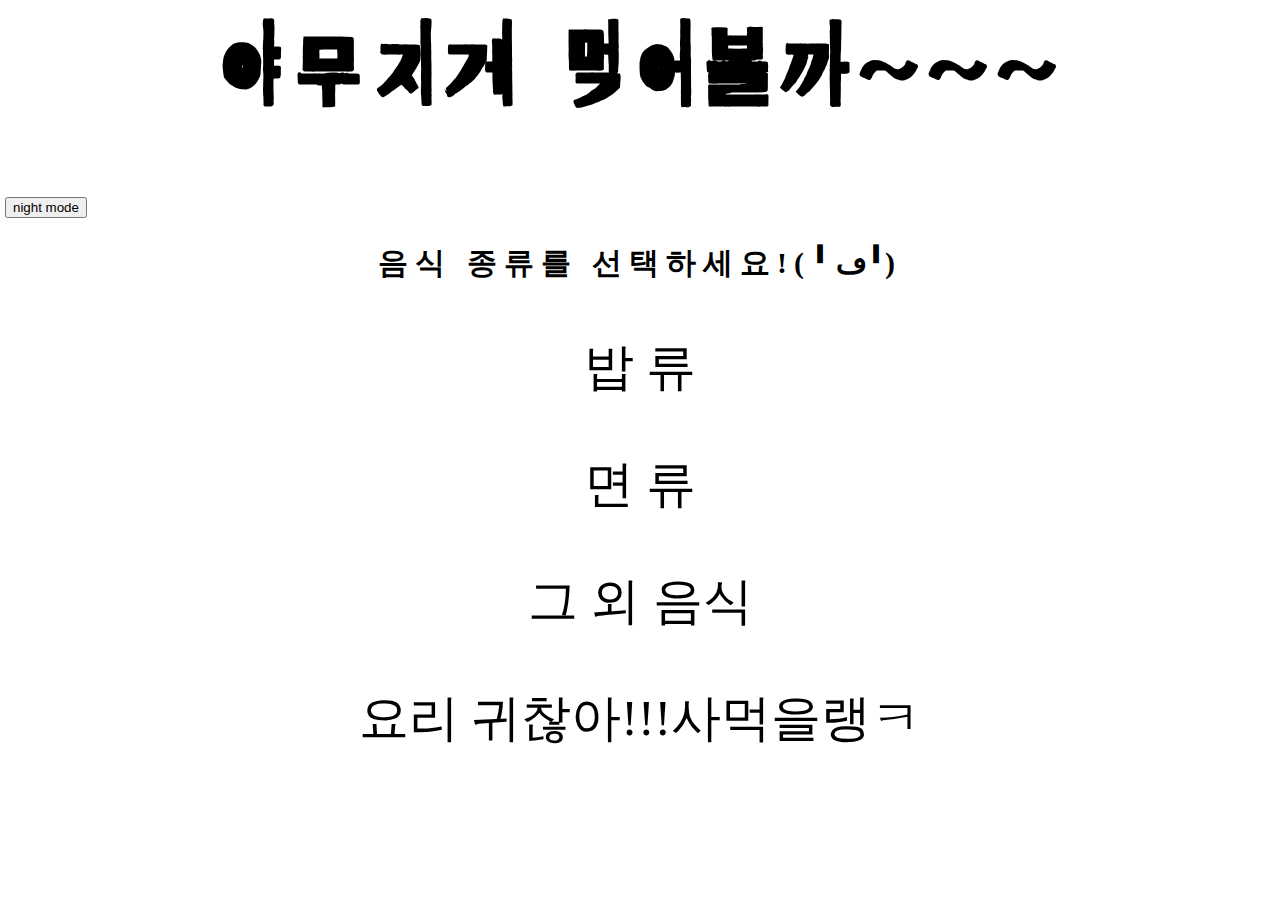
<file: index.html>
<html>
  <head>
    <title> (◍•ᴗ•◍)♡ ✧*。hello~ </title>
    <meta charset="utf-8">
    <link rel ="stylesheet" href="style.css" />
  </head>
  <body>
    <h1><a class="theme" href="index.html">야무지게 먹어볼까~~~</a></h1>
    <input type="button" value="night mode" onclick="change_mode(this)">
    <p></p>
    <script>
    function change_mode(obj) {
      if (obj.value === "night mode") {
        obj.value = "day mode";
        change_night_mode();
      } else {
        obj.value = "night mode";
        change_day_mode();
      }
    }
    function change_night_mode() {
      var items = document.getElementsByClassName("theme");

      for (var i = 0; i < items.length; i++) {
        items[i].style.color = "white";
      }

    document.querySelector("body").style.backgroundColor = "#5b6184"
  }

    function change_day_mode() {
      var items = document.getElementsByClassName("theme");

      for (var i = 0; i < items.length; i++) {
        items[i].style.color = "black";
    }

    document.querySelector("body").style.backgroundColor = "white";
  }
  </script>
    <h2 class="theme">음식 종류를 선택하세요!(╹ڡ╹)</h2>
    <div id="main">
      <p><a class="theme" href="밥.html">밥 류</a></p>
      <p><a class="theme" href="면.html">면 류</a></p>
      <p><a class="theme" href="그외.html">그 외 음식</a></p>
      <p><a class="theme" href="추천.html">요리 귀찮아!!!사먹을랭ㅋ</a></p>
    </div>
  </body>
  <style>
    @import url('https://fonts.googleapis.com/css2?family=Cute+Font&family=Kirang+Haerang&display=swap');
  </style>
</file>
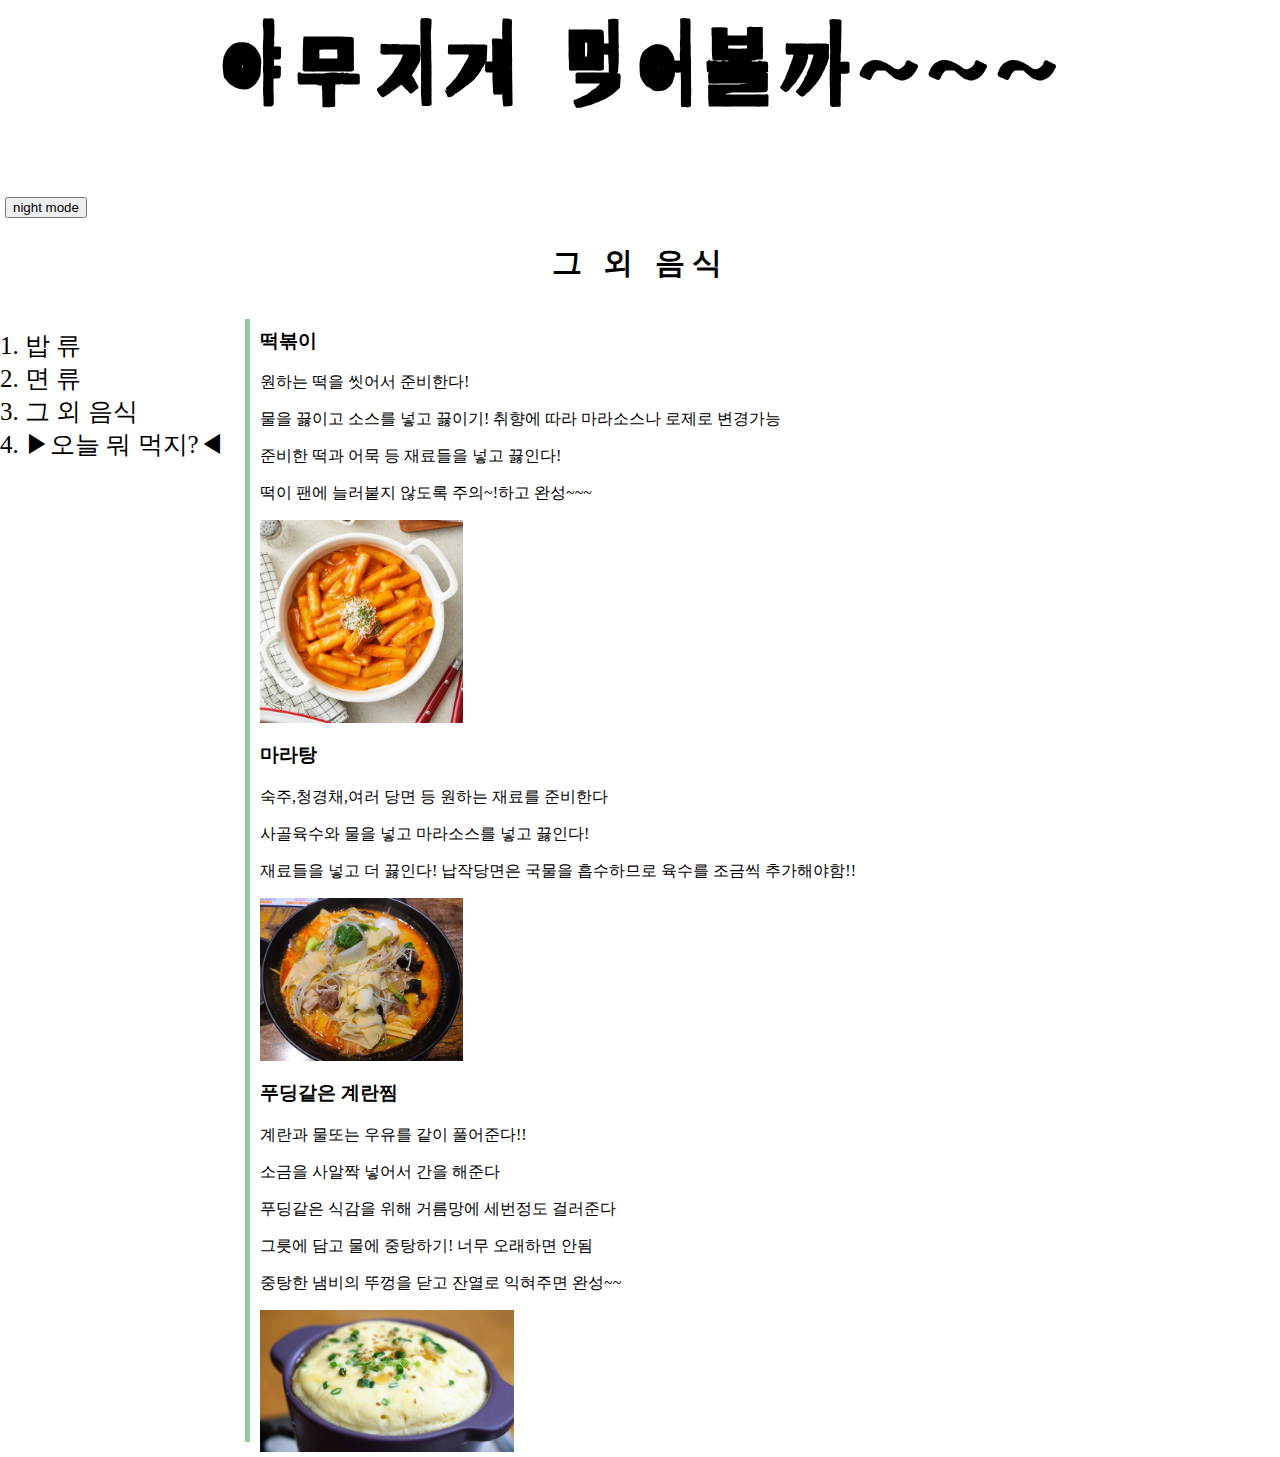
<file: 그외.html>
<html>
  <head>
    <title>♡마쉿당~✧*。</title>
    <meta charset="utf-8">
    <link rel ="stylesheet" href="style.css" />
  </head>
  <body>
    <body>
      <h1><a class="theme" href="index.html">야무지게 먹어볼까~~~</a></h1>
      <input type="button" value="night mode" onclick="change_mode(this)">
      <p></p>
      <script>
      function change_mode(obj) {
        if (obj.value === "night mode") {
          obj.value = "day mode";
          change_night_mode();
        } else {
          obj.value = "night mode";
          change_day_mode();
        }
      }
      function change_night_mode() {
        var items = document.getElementsByClassName("theme");

        for (var i = 0; i < items.length; i++) {
          items[i].style.color = "white";
        }

      document.querySelector("body").style.backgroundColor = "#5b6184"
    }

      function change_day_mode() {
        var items = document.getElementsByClassName("theme");

        for (var i = 0; i < items.length; i++) {
          items[i].style.color = "black";
      }

      document.querySelector("body").style.backgroundColor = "white";
    }
    </script>
    <h2 class="theme"> 그 외 음식 </h2>
      <div id="grid">
        <ol class="theme">
        <li><a class="theme" href="밥.html">밥 류</a></li>
        <li><a class="theme" href="면.html">면 류</a></li>
        <li><a class="theme" href="그외.html">그 외 음식</a></li>
        <li><a class="theme" href="추천.html">▶오늘 뭐 먹지?◀</a></li>
        </ol>
        <div class="theme" id="article">
      <h3>떡볶이</h3>
      <p>원하는 떡을 씻어서 준비한다!</p>
      <p>물을 끓이고 소스를 넣고 끓이기! 취향에 따라 마라소스나 로제로 변경가능</p>
      <p>준비한 떡과 어묵 등 재료들을 넣고 끓인다!</p>
      <p>떡이 팬에 늘러붙지 않도록 주의~!하고 완성~~~</p>
      <img src="떡볶이.jpg" width="20%">
      <p> </p>
      <h3>마라탕</h3>
      <p>숙주,청경채,여러 당면 등 원하는 재료를 준비한다</p>
      <p>사골육수와 물을 넣고 마라소스를 넣고 끓인다!</p>
      <p>재료들을 넣고 더 끓인다! 납작당면은 국물을 흡수하므로 육수를 조금씩 추가해야함!!</p>
      <img src="마라탕.png" width="20%">
      <p> </p>
      <h3>푸딩같은 계란찜</h3>
      <p>계란과 물또는 우유를 같이 풀어준다!!</p>
      <p>소금을 사알짝 넣어서 간을 해준다</p>
      <p>푸딩같은 식감을 위해 거름망에 세번정도 걸러준다</p>
      <p>그릇에 담고 물에 중탕하기! 너무 오래하면 안됨</p>
      <p>중탕한 냄비의 뚜껑을 닫고 잔열로 익혀주면 완성~~</p>
      <img src="계란찜.jpg" width="25%">
    </div>
   </div>
  </body>
</html>
<style>
  @import url('https://fonts.googleapis.com/css2?family=Cute+Font&family=Kirang+Haerang&display=swap');
</style>
</file>
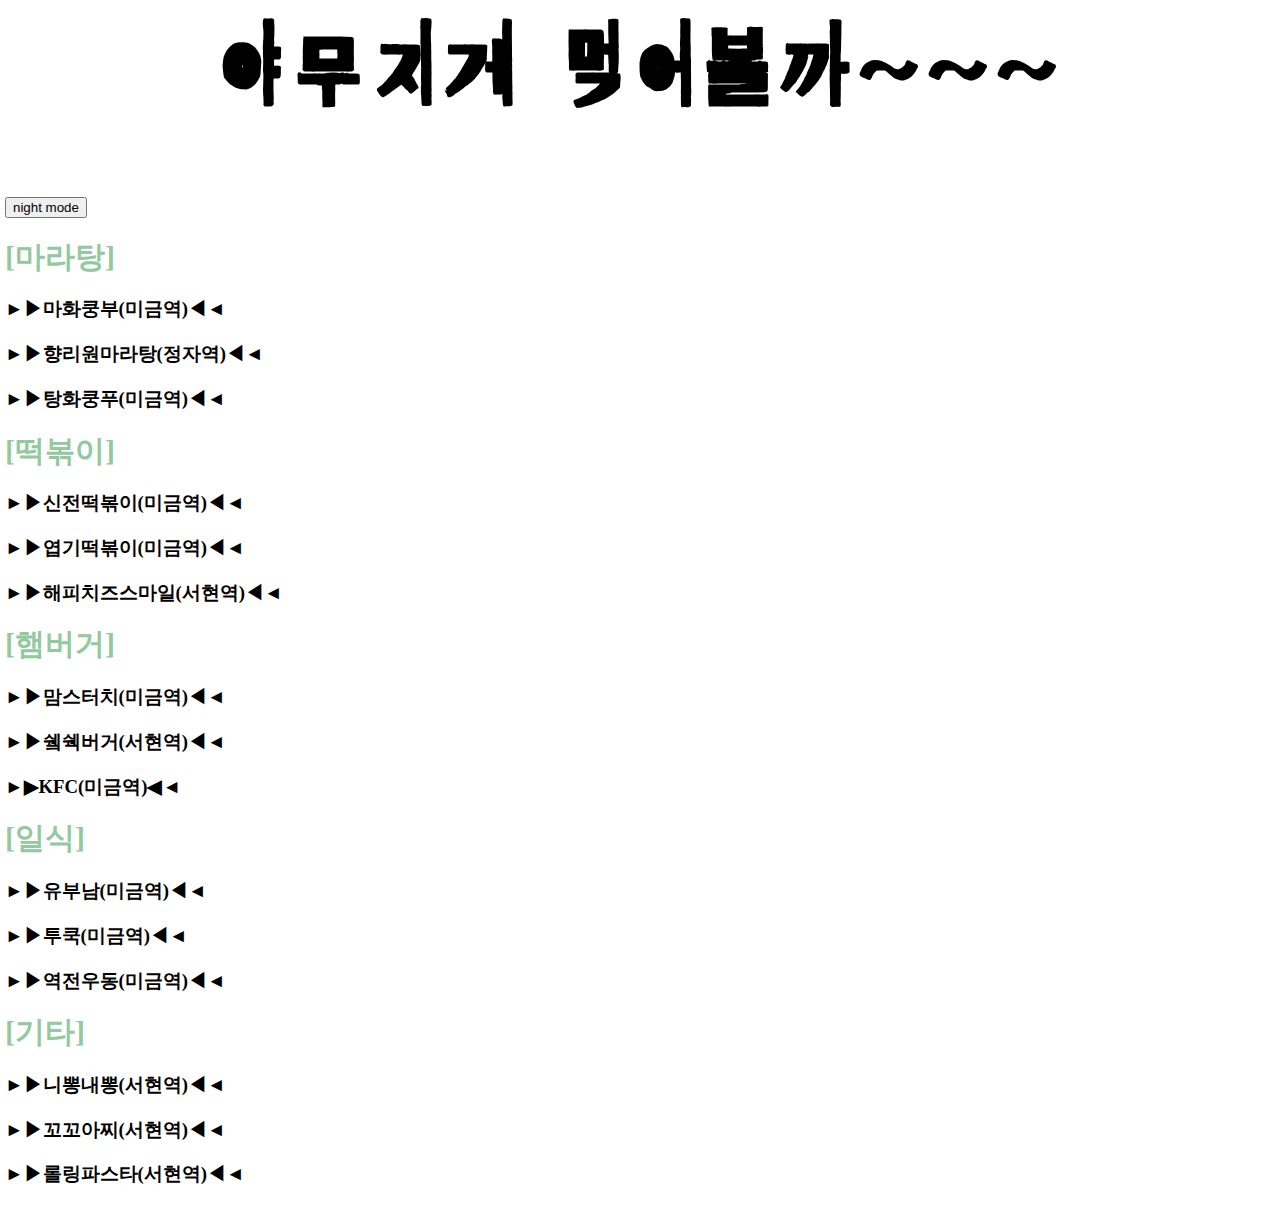
<file: 맛집.html>
<html>
  <head>
    <title>♡정말 맛있어요~✧*。</title>
    <meta charset="utf-8">
    <link rel ="stylesheet" href="style.css" />
  </head>
  <body>
    <h1><a class="theme" href="index.html">야무지게 먹어볼까~~~</a></h1>
    <input type="button" value="night mode" onclick="change_mode(this)">
    <p/>
    <h3><b>[마라탕]</b>
    <p/>
    <a class="theme" href="https://place.map.kakao.com/622571977">►▶마화쿵부(미금역)◀◄</a><p/>
    <a class="theme" href="https://place.map.kakao.com/1997468574">►▶향리원마라탕(정자역)◀◄</a><p/>
    <a class="theme" href="https://place.map.kakao.com/1493346149">►▶탕화쿵푸(미금역)◀◄</a><p/>
    <b>[떡볶이]</b>
    <p/>
    <a class="theme" href="https://place.map.kakao.com/26849269">►▶신전떡볶이(미금역)◀◄</a><p/>
    <a class="theme" href="https://place.map.kakao.com/17446509">►▶엽기떡볶이(미금역)◀◄</a><p/>
    <a class="theme" href="https://place.map.kakao.com/1896533306">►▶해피치즈스마일(서현역)◀◄</a><p/>
    <b>[햄버거]</b>
    <p/>
    <a class="theme" href="https://place.map.kakao.com/250311106">►▶맘스터치(미금역)◀◄</a><p/>
    <a class="theme" href="https://place.map.kakao.com/1904214953">►▶쉨쉑버거(서현역)◀◄</a><p/>
    <a class="theme" href="https://place.map.kakao.com/23790453">►▶KFC(미금역)◀◄</a><p/>
    <b>[일식]</b>
    <p/>
    <a class="theme" href="https://place.map.kakao.com/214471439">►▶유부남(미금역)◀◄</a><p/>
    <a class="theme" href="https://place.map.kakao.com/524949660">►▶투쿡(미금역)◀◄</a><p/>
    <a class="theme" href="https://place.map.kakao.com/24165248">►▶역전우동(미금역)◀◄</a><p/>
    <b>[기타]</b>
    <p/>
    <a class="theme" href="https://place.map.kakao.com/26350348">►▶니뽕내뽕(서현역)◀◄</a><p/>
    <a class="theme" href="https://place.map.kakao.com/270842494">►▶꼬꼬아찌(서현역)◀◄</a><p/>
    <a class="theme" href="https://place.map.kakao.com/1224929032">►▶롤링파스타(서현역)◀◄</a><p/>
    </h3>
  </body>
  <script>
    function change_mode(obj) {
      if (obj.value === "night mode") {
        obj.value = "day mode";
        change_night_mode();
      } else {
        obj.value = "night mode";
        change_day_mode();
      }
    }
    function change_night_mode() {
      var items = document.getElementsByClassName("theme");

      for (var i = 0; i < items.length; i++) {
        items[i].style.color = "white";
      }

    document.querySelector("body").style.backgroundColor = "#5b6184"
  }

    function change_day_mode() {
      var items = document.getElementsByClassName("theme");

      for (var i = 0; i < items.length; i++) {
        items[i].style.color = "black";
    }

    document.querySelector("body").style.backgroundColor = "white";
  }
  </script>
  </html>
  <style>
      @import url('https://fonts.googleapis.com/css2?family=Cute+Font&family=Kirang+Haerang&display=swap');
  </style>
</file>
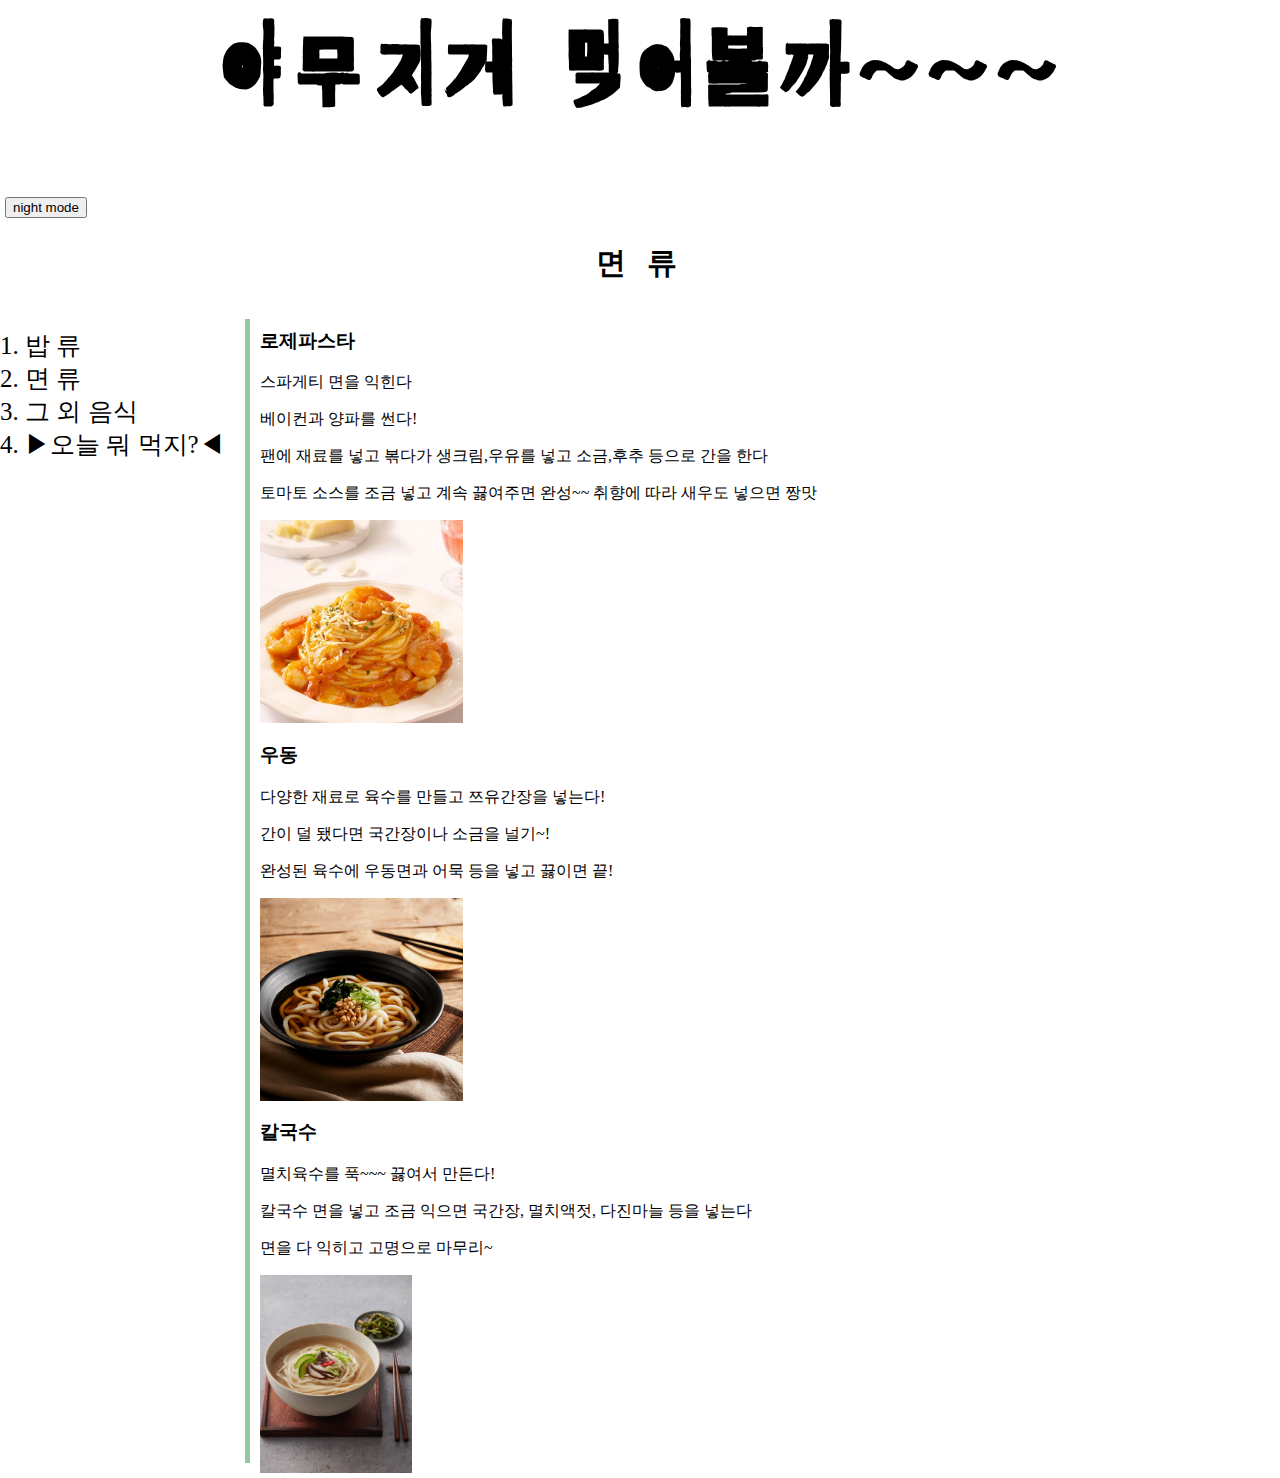
<file: 면.html>
<html>
  <head>
    <title>♡후루룩 쫩좝~✧*。</title>
    <meta charset="utf-8">
    <link rel ="stylesheet" href="style.css" />
  </head>
  <body>
    <h1><a class="theme" href="index.html">야무지게 먹어볼까~~~</a></h1>
    <input type="button" value="night mode" onclick="change_mode(this)">
    <p></p>
    <script>
    function change_mode(obj) {
      if (obj.value === "night mode") {
        obj.value = "day mode";
        change_night_mode();
      } else {
        obj.value = "night mode";
        change_day_mode();
      }
    }
    function change_night_mode() {
      var items = document.getElementsByClassName("theme");

      for (var i = 0; i < items.length; i++) {
        items[i].style.color = "white";
      }

    document.querySelector("body").style.backgroundColor = "#5b6184"
  }

    function change_day_mode() {
      var items = document.getElementsByClassName("theme");

      for (var i = 0; i < items.length; i++) {
        items[i].style.color = "black";
    }

    document.querySelector("body").style.backgroundColor = "white";
  }
  </script>
  <h2 class="theme"> 면 류 </h2>
    <div id="grid">
      <ol class="theme">
      <li><a class="theme" href="밥.html">밥 류</a></li>
      <li><a class="theme" href="면.html">면 류</a></li>
      <li><a class="theme" href="그외.html">그 외 음식</a></li>
      <li><a class="theme" href="추천.html">▶오늘 뭐 먹지?◀</a></li>
      </ol>
      <div class="theme" id="article">
      <h3>로제파스타</h3>
      <p>스파게티 면을 익힌다</p>
      <p>베이컨과 양파를 썬다!</p>
      <p>팬에 재료를 넣고 볶다가 생크림,우유를 넣고 소금,후추 등으로 간을 한다</p>
      <p>토마토 소스를 조금 넣고 계속 끓여주면 완성~~ 취향에 따라 새우도 넣으면 짱맛</p>
      <img src="로제파스타.jpg" width="20%">
      <p> </p>
      <h3>우동</h3>
      <p>다양한 재료로 육수를 만들고 쯔유간장을 넣는다!</p>
      <p>간이 덜 됐다면 국간장이나 소금을 널기~!</p>
      <p>완성된 육수에 우동면과 어묵 등을 넣고 끓이면 끝!</p>
      <img src="우동.png" width="20%">
      <p> </p>
      <h3>칼국수</h3>
      <p>멸치육수를 푹~~~ 끓여서 만든다!</p>
      <p>칼국수 면을 넣고 조금 익으면 국간장, 멸치액젓, 다진마늘 등을 넣는다</p>
      <p>면을 다 익히고 고명으로 마무리~</p>
      <img src="칼국수.jpg" width="15%">
    </div>
   </div>
  </body>
</html>
<style>
  @import url('https://fonts.googleapis.com/css2?family=Cute+Font&family=Kirang+Haerang&display=swap');
</style>
</file>
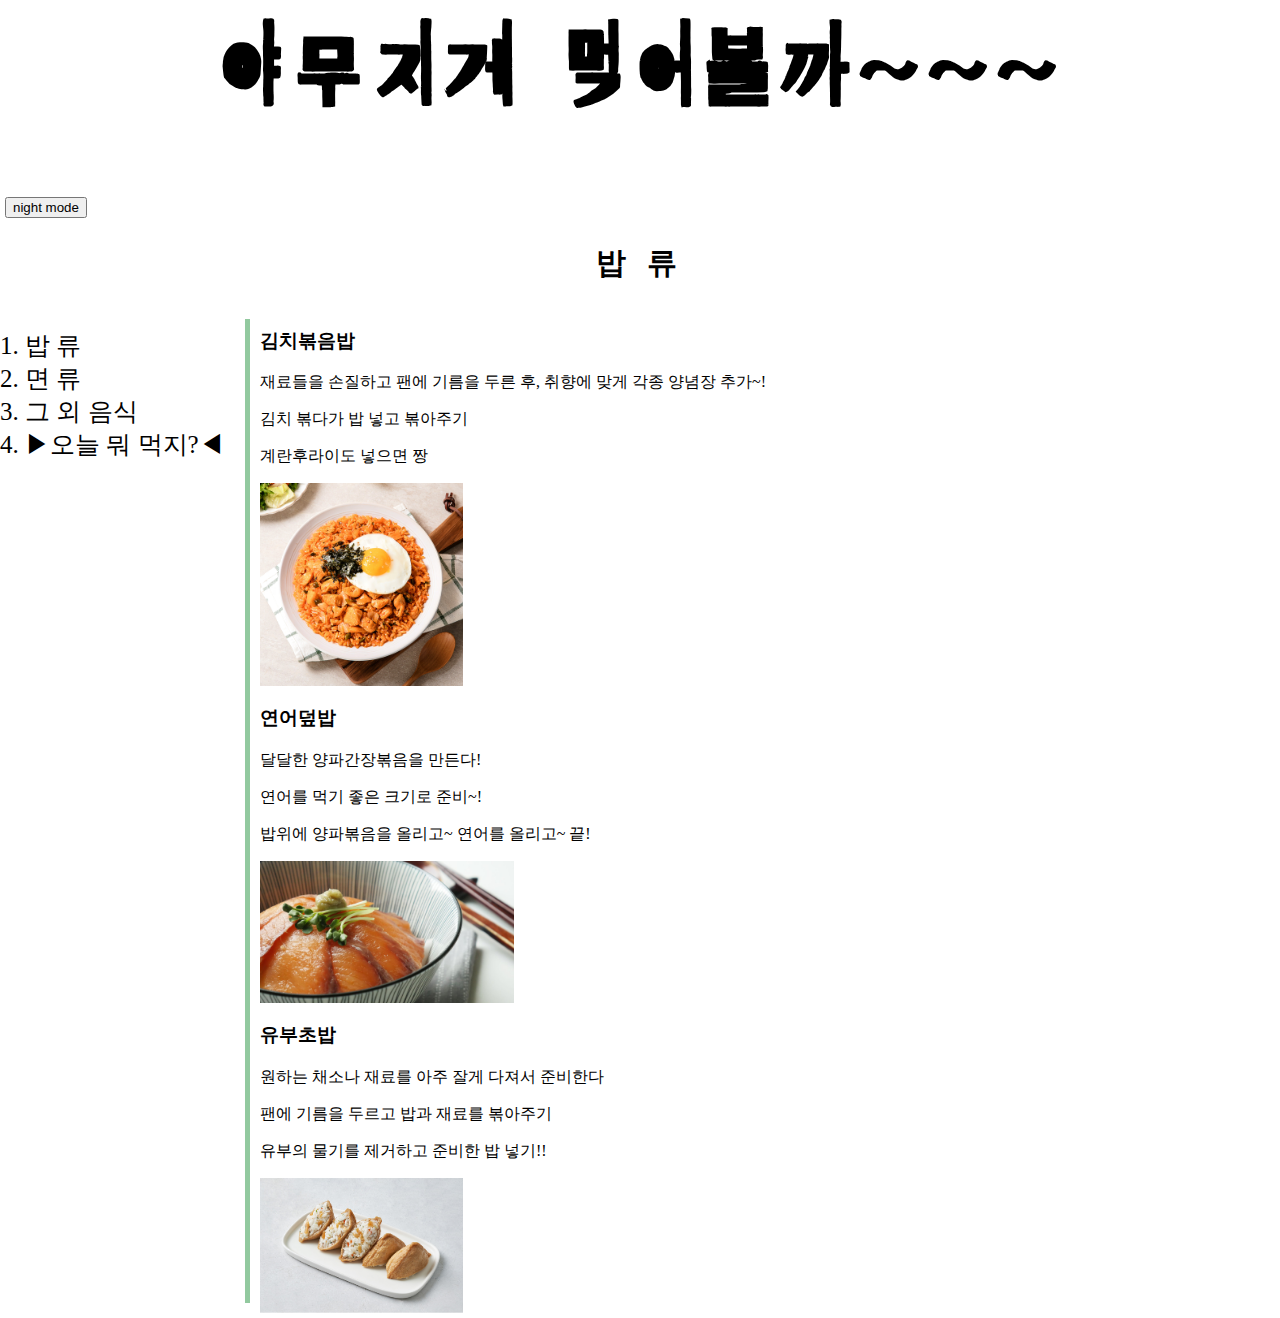
<file: 밥.html>
<html>
  <head>
    <title>♡밥을 머거요~✧*。</title>
    <meta charset="utf-8">
    <link rel ="stylesheet" href="style.css" />
  </head>
  <body>
    <h1><a class="theme" href="index.html">야무지게 먹어볼까~~~</a></h1>
    <input type="button" value="night mode" onclick="change_mode(this)">
    <p></p>
    <script>
    function change_mode(obj) {
      if (obj.value === "night mode") {
        obj.value = "day mode";
        change_night_mode();
      } else {
        obj.value = "night mode";
        change_day_mode();
      }
    }
    function change_night_mode() {
      var items = document.getElementsByClassName("theme");

      for (var i = 0; i < items.length; i++) {
        items[i].style.color = "white";
      }

    document.querySelector("body").style.backgroundColor = "#5b6184"
  }

    function change_day_mode() {
      var items = document.getElementsByClassName("theme");

      for (var i = 0; i < items.length; i++) {
        items[i].style.color = "black";
    }

    document.querySelector("body").style.backgroundColor = "white";
  }
  </script>
    <h2 class="theme"> 밥 류 </h2>
    <div id="grid">
      <ol class="theme">
      <li><a class="theme" href="밥.html">밥 류</a></li>
      <li><a class="theme" href="면.html">면 류</a></li>
      <li><a class="theme" href="그외.html">그 외 음식</a></li>
      <li><a class="theme" href="추천.html">▶오늘 뭐 먹지?◀</a></li>
      </ol>
    <div class="theme" id="article">
      <h3>김치볶음밥</h3>
      <p>재료들을 손질하고 팬에 기름을 두른 후, 취향에 맞게 각종 양념장 추가~!</p>
      <p>김치 볶다가 밥 넣고 볶아주기</p>
      <p>계란후라이도 넣으면 짱</p>
      <img src="김치볶음밥.jpg" width="20%">
      <p> </p>
      <h3>연어덮밥</h3>
      <p>달달한 양파간장볶음을 만든다!</p>
      <p>연어를 먹기 좋은 크기로 준비~!</p>
      <p>밥위에 양파볶음을 올리고~ 연어를 올리고~ 끝!</p>
      <img src="연어덮밥.jpg" width="25%">
      <p> </p>
      <h3>유부초밥</h3>
      <p>원하는 채소나 재료를 아주 잘게 다져서 준비한다</p>
      <p>팬에 기름을 두르고 밥과 재료를 볶아주기</p>
      <p>유부의 물기를 제거하고 준비한 밥 넣기!!</p>
      <img src="유부초밥.jpg" width="20%">
    </div>
   </div>
  </body>
</html>
<style>
  @import url('https://fonts.googleapis.com/css2?family=Cute+Font&family=Kirang+Haerang&display=swap');
</style>
</file>
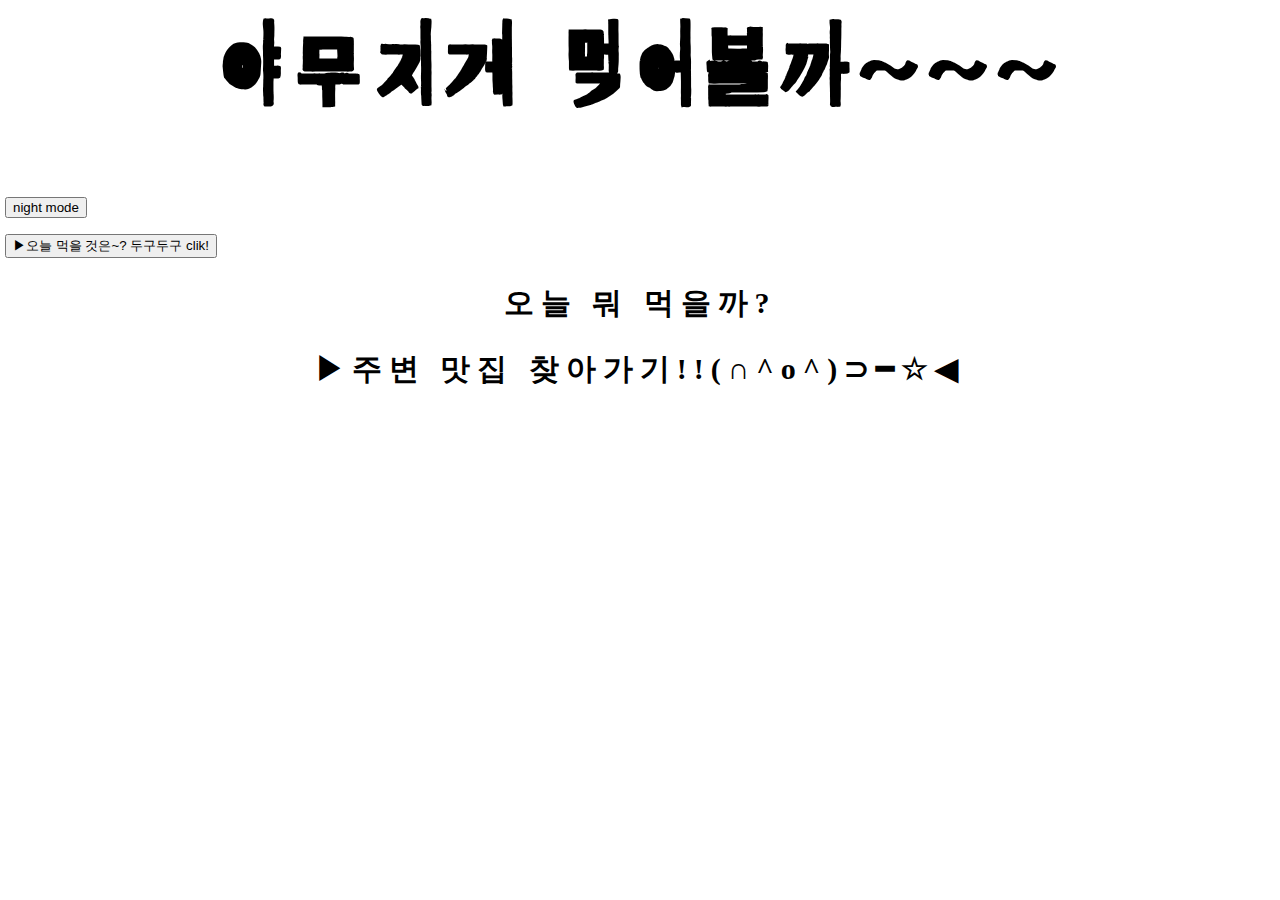
<file: 추천.html>
<html>
  <head>
    <title>♡메뉴를 추천합니다~✧*。</title>
    <meta charset="utf-8">
    <link rel ="stylesheet" href="style.css" />
  </head>
  <body>
    <h1><a class="theme" href="index.html">야무지게 먹어볼까~~~</a></h1>
    <input type="button" value="night mode" onclick="change_mode(this)">
    <p/>
    <input type="button" value="▶오늘 먹을 것은~? 두구두구 clik!" onclick="what_food()">
    <p></p>
    <h2 class="theme">오늘 뭐 먹을까?</h2>
    <h2><span id="today_menu" class="theme"></span></h2>
    <p/>
    <p/>
    <p/>
    <h2><a class="theme" href="맛집.html">▶주변 맛집 찾아가기!!(∩^o^)⊃━☆◀</a></h2>
  </body>
  <script>
    function initialize() {
      change_day_mode();
    }

    function what_food() {
      var foods = new Array(
        '엽기떡볶이 어때~?','마라탕 어때~?','칼국수 어때~?',
        '신전떡볶이 어때~?','맘스터치 어때~?','롤링파스타 어때~?',
        '꼬꼬아찌 어때~?','유부남 어때~?','미정국수 어때~?','해피치즈스마일 어때~?',
        '홍콩반점 어때~?','역전우동 어때~?','KFC 어때~?','도쿄스테이크 어때~?',
        '청년다방 어때~?','메콩타이 어때~?','bhc 어때~?','미소야 어때~?','니뽕내뽕 어때~?'
        ,'홍대개미 어때~?','쉨쉑버거 어떄~?')

    var which = get_random_int(foods.length);
    var menu = foods[which];
    var today = document.getElementById("today_menu");
    today.innerHTML = menu;
    }

    function get_random_int(max) {
      return Math.floor(Math.random() * max);
    }

    function change_mode(obj) {
      if (obj.value === "night mode") {
        obj.value = "day mode";
        change_night_mode();
      } else {
        obj.value = "night mode";
        change_day_mode();
      }
    }

    function change_night_mode() {
      var items = document.getElementsByClassName("theme");

      for (var i = 0; i < items.length; i++) {
        items[i].style.color = "white";
      }

    document.querySelector("body").style.backgroundColor = "#5b6184"
  }

    function change_day_mode() {
      var items = document.getElementsByClassName("theme");

      for (var i = 0; i < items.length; i++) {
        items[i].style.color = "black";
    }

    document.querySelector("body").style.backgroundColor = "white";
  }
  </script>
  <style>
    @import url('https://fonts.googleapis.com/css2?family=Cute+Font&family=Kirang+Haerang&display=swap');
  </style>
</html>
</file>
<file: style.css>
h1{
  font-size:100px;
  text-align:center;
  font-family: 'Kirang Haerang', cursive;
  letter-spacing:7px;
}
h2{
  font-size:30px;
  text-align:center;
  letter-spacing:7px;
}
h4{
  font-size: 25px;
}
body{
  margin:5px;
}
a{
  color:black;
  text-decoration:none;
}
#main{
  font-size:50px;
  text-align:center;
}
#grid{
  display:grid;
  grid-template-columns: 230px 1fr;
}
#grid ol{
  border-right:5px solid #92c99f;
  font-size:25px;
  width:210px;
  margin:10px;
  padding:10px;
}
#article{
  padding-left:25px;
}
@media(max-width:800px){
  #grid{
    display :block;
  }
  #grid ol{
    border-right :none;
  }
  h1{
    border-bottom : none;
  }
}
b{
  font-size: 30px;
  color:#92c99f;
}
</file>
